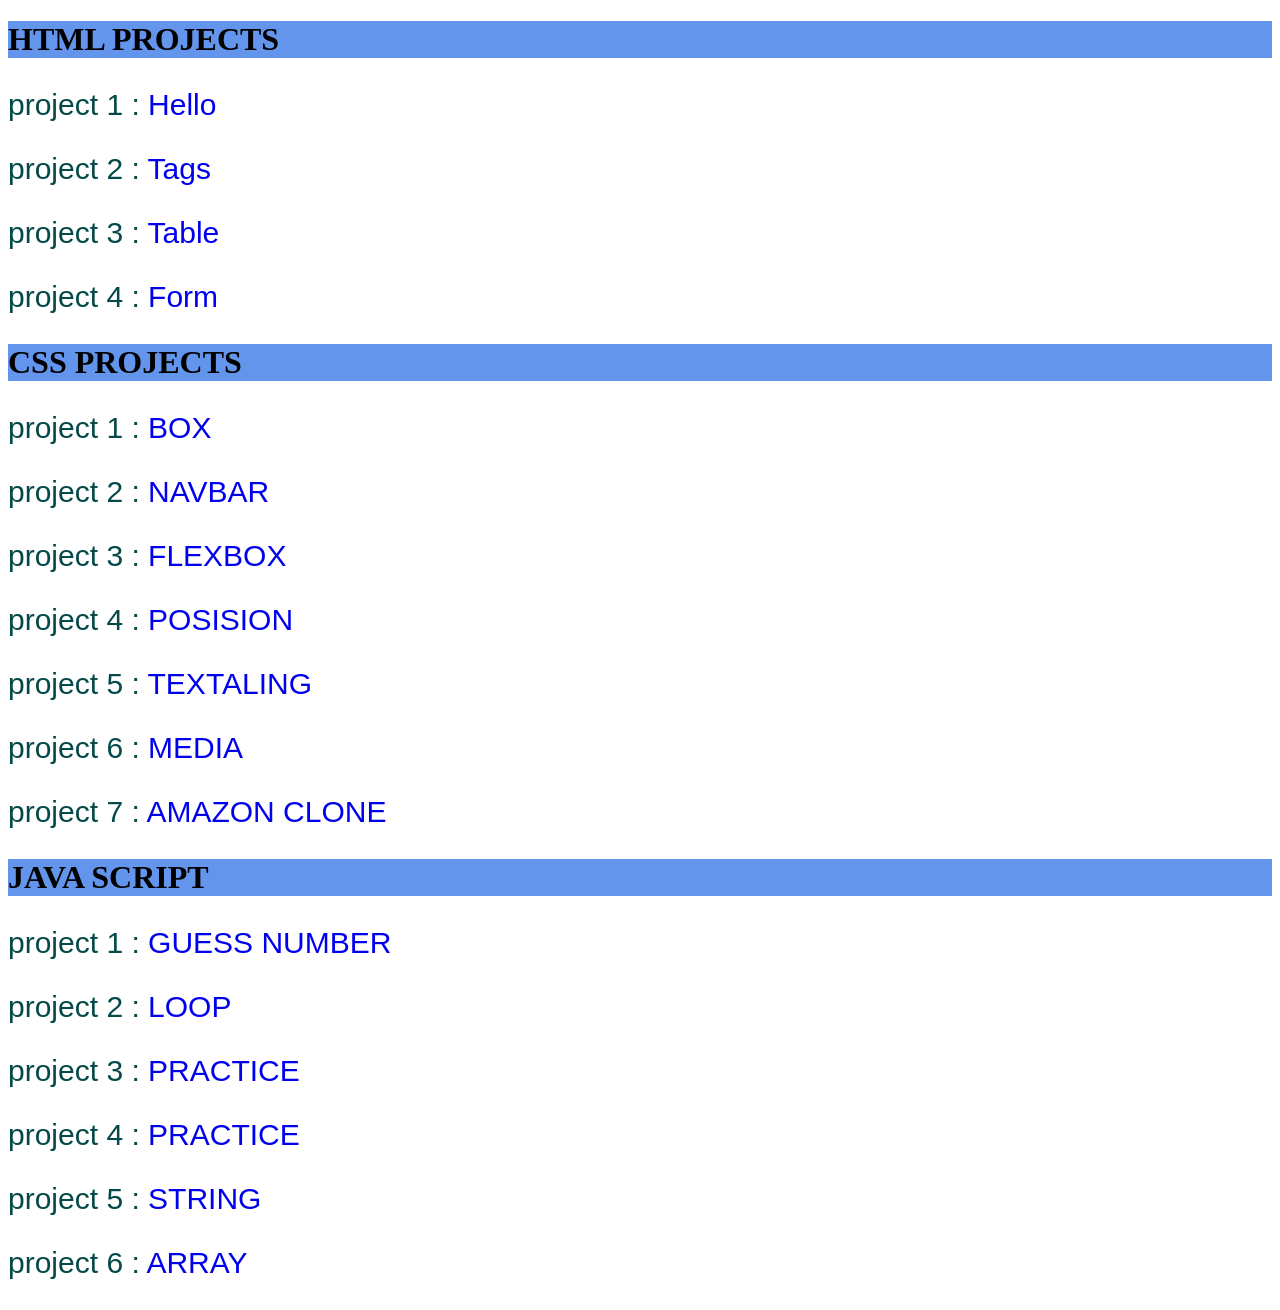
<file: index.html>
<!DOCTYPE html>
<html lang="en">
<head>
    <meta charset="UTF-8">
    <meta name="viewport" content="width=, initial-scale=1.0">
    <title>Document</title>
    <link rel="stylesheet" href="style.css">
</head>
<body>
    <h1>HTML PROJECTS</h1>
  <p> project 1 :  <a href="/HelloFolder/Helloworld/index.html">Hello</a></p> 
  <p> project 2 :  <a href="/HelloFolder/Tags/index.html">Tags</a></p>
  <p> project 3 :  <a href="/HelloFolder/table/index.html">Table</a></p>
  <p> project 4 : <a href="/HelloFolder/Form/index.html">Form </a></p>

  <h1>CSS PROJECTS</h1>
  <p> project 1 :   <a href="./css/practis set-3/no1/index.html">BOX</a></p> 
  <p> project 2 :  <a href="css/practis set-3/no2/index.html">NAVBAR</a></p>
  <p> project 3 : <a href="css/practiceset-4/index.html">FLEXBOX </a></p>
  <p> project 4 :  <a href="css/practiceset-5/index.html">POSISION</a></p>
  <p> project 5 :  <a href="css/pracrice set-6/index.html">TEXTALING</a></p> 
  <p> project 6 :   <a href="css/practice-set-7/index.html">MEDIA</a></p>
  <p> project 7 :   <a href="css/pset-8/index.html">AMAZON CLONE</a></p>

  <h1>JAVA SCRIPT</h1>
  <p> project 1 :   <a href="./js/guess number/index.html">GUESS NUMBER</a></p> 
  <p> project 2 :  <a href="./js/loop/index.html">LOOP</a></p>
  <p> project 3 : <a href="./js/practice set2/no1/index.html">PRACTICE </a></p>
  <p> project 4 : <a href="./js/practice set2/no2/index.html">PRACTICE </a></p>
  <p> project 5 : <a href="./js/string/index.html">STRING </a></p>
  <p> project 6 : <a href="./js/practice set2/no2/index.html">ARRAY </a></p>

</body>
</html>
</file>
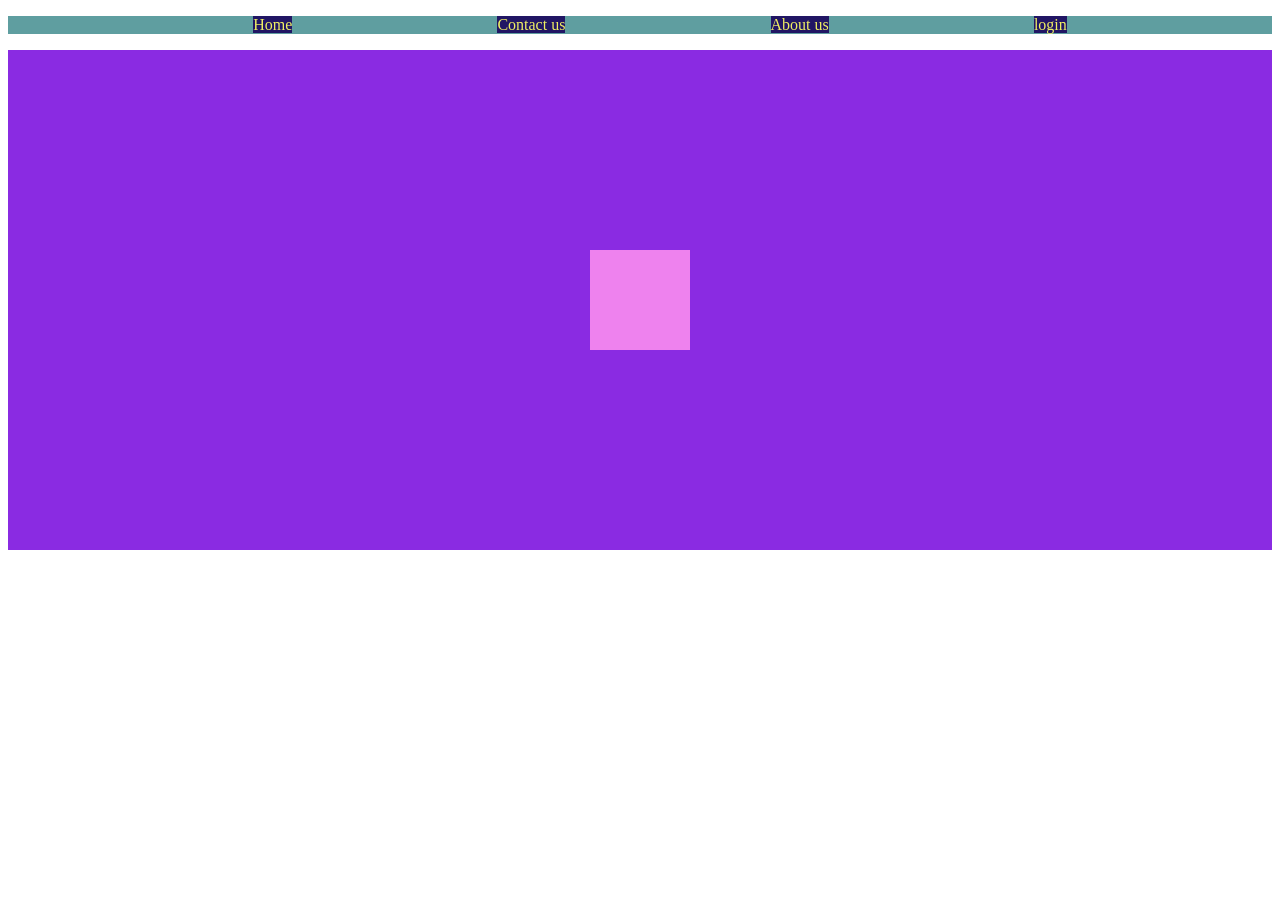
<file: css/pracrice set-6/index.html>
<!DOCTYPE html>
<html lang="en">
<head>
    <meta charset="UTF-8">
    <meta name="viewport" content="width=device-width, initial-scale=1.0">
    <title>p-set-6</title>
    <link rel="stylesheet" href="style.css">
</head>
<body>
        <ul class="navbar">
            <li><a href="#">Home</a></li>
            <li><a href="#">Contact us</a></li>
            <li><a href="#">About us</a></li>
            <li><a href="#">login</a></li>
        </ul>
   
    <div class="outer">
        <div class="inner"></div>
    </div>
</body>
</html>
</file>
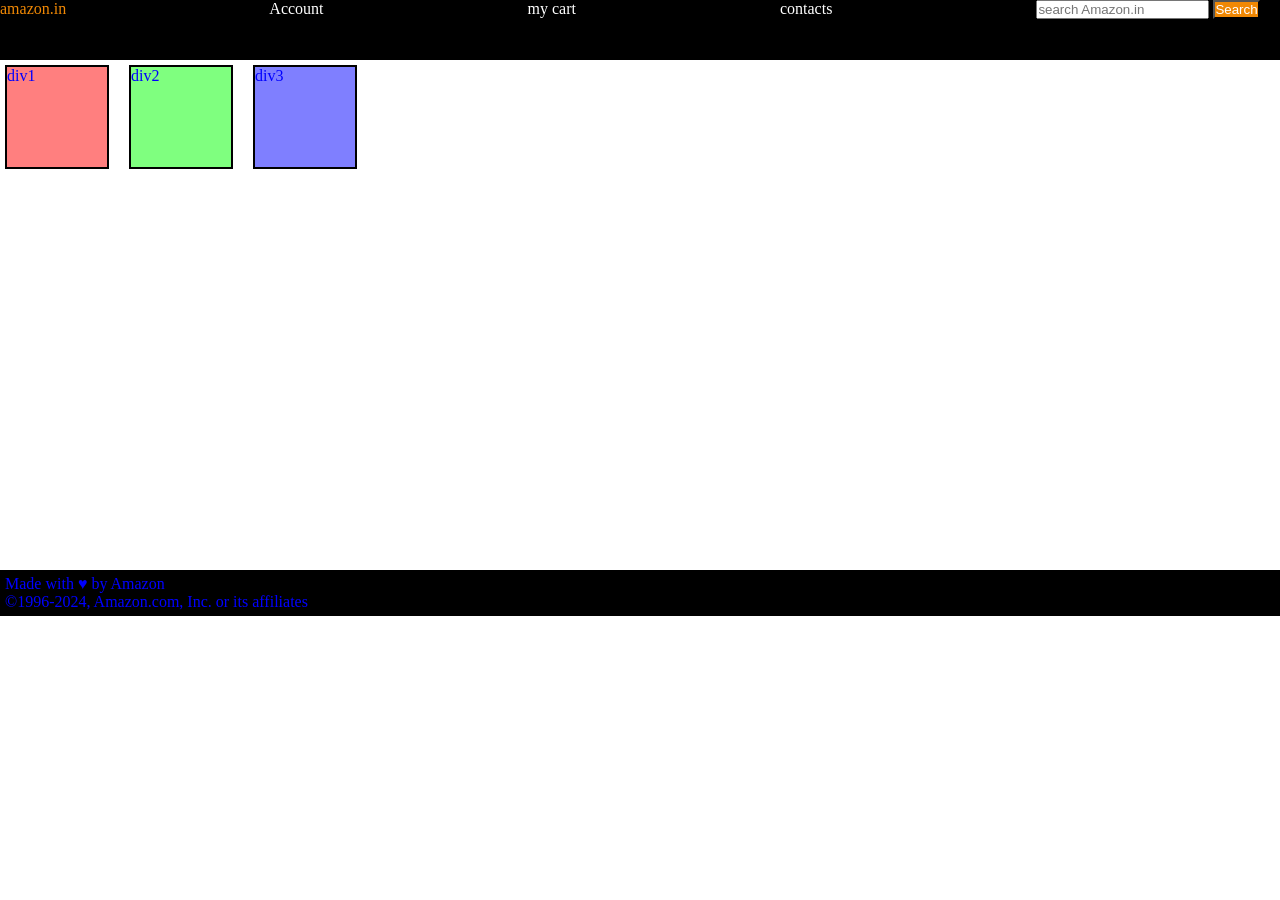
<file: css/practiceset-4/index.html>
<!DOCTYPE html>
<html lang="en">
<head>
    <meta charset="UTF-8">
    <meta name="viewport" content="width=
    , initial-scale=1.0">
    <title>practice-set-4</title>
    <link rel="stylesheet" href="style.css">
</head>
<body>
    <header >
        <div id="navbar">
            <a id="logo" href="#">amazon.in</a>
            <a href="#">Account</a>
            <a href="#">my cart</a>
            <a href="#">contacts</a>
            <input placeholder="search Amazon.in">
            <button>Search</button>
            </div>
    </header>
    <main id="div">
        <div class="d1">div1</div>
        <div  class="d2">div2</div>
        <div  class="d3">div3</div>
    </main>
    <footer>
        Made with &#9829; by Amazon
        <br>
        &#169;1996-2024, Amazon.com, Inc. or its affiliates
    </footer>
</body>
</html>
</file>
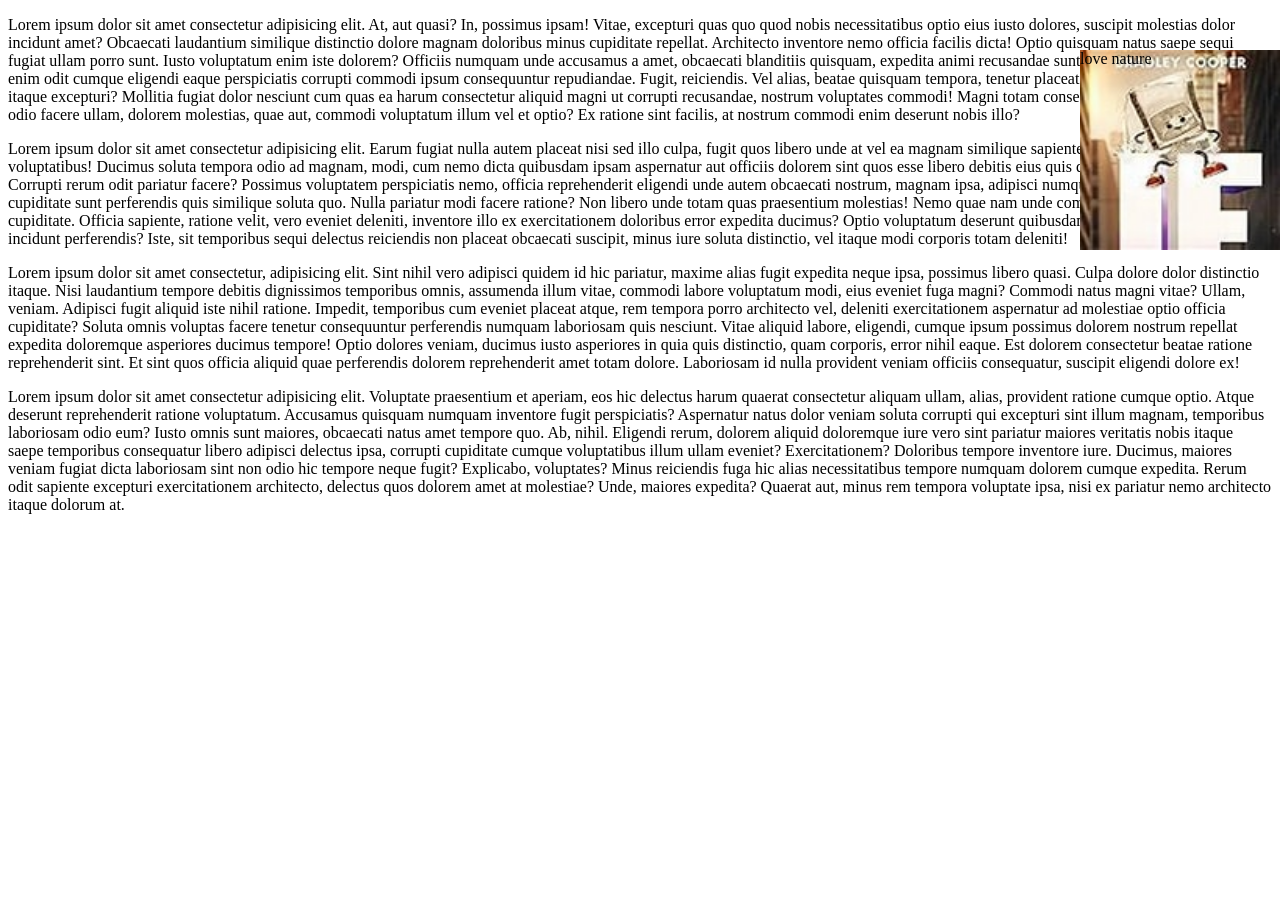
<file: css/practiceset-5/index.html>
<!DOCTYPE html>
<html lang="en">
<head>
    <meta charset="UTF-8">
    <meta name="viewport" content="width=device-width, initial-scale=1.0">
    <title>p-set-5</title>
    <link rel="stylesheet" href="style.css">
</head>
<body>
    <p>Lorem ipsum dolor sit amet consectetur adipisicing elit. At, aut quasi? In, possimus ipsam! Vitae, excepturi quas quo quod nobis necessitatibus optio eius iusto dolores, suscipit molestias dolor incidunt amet?
    Obcaecati laudantium similique distinctio dolore magnam doloribus minus cupiditate repellat. Architecto inventore nemo officia facilis dicta! Optio quisquam natus saepe sequi fugiat ullam porro sunt. Iusto voluptatum enim iste dolorem?
    Officiis numquam unde accusamus a amet, obcaecati blanditiis quisquam, expedita animi recusandae sunt qui doloribus ipsa ratione enim odit cumque eligendi eaque perspiciatis corrupti commodi ipsum consequuntur repudiandae. Fugit, reiciendis.
    Vel alias, beatae quisquam tempora, tenetur placeat perspiciatis quos, nesciunt ea itaque excepturi? Mollitia fugiat dolor nesciunt cum quas ea harum consectetur aliquid magni ut corrupti recusandae, nostrum voluptates commodi!
    Magni totam consequatur sed doloribus nemo odio facere ullam, dolorem molestias, quae aut, commodi voluptatum illum vel et optio? Ex ratione sint facilis, at nostrum commodi enim deserunt nobis illo?
    </p>
    <p>Lorem ipsum dolor sit amet consectetur adipisicing elit. Earum fugiat nulla autem placeat nisi sed illo culpa, fugit quos libero unde at vel ea magnam similique sapiente nesciunt! Quod, voluptatibus!
    Ducimus soluta tempora odio ad magnam, modi, cum nemo dicta quibusdam ipsam aspernatur aut officiis dolorem sint quos esse libero debitis eius quis quaerat necessitatibus. Corrupti rerum odit pariatur facere?
    Possimus voluptatem perspiciatis nemo, officia reprehenderit eligendi unde autem obcaecati nostrum, magnam ipsa, adipisci numquam esse tempora totam cupiditate sunt perferendis quis similique soluta quo. Nulla pariatur modi facere ratione?
    Non libero unde totam quas praesentium molestias! Nemo quae nam unde commodi illum dignissimos cupiditate. Officia sapiente, ratione velit, vero eveniet deleniti, inventore illo ex exercitationem doloribus error expedita ducimus?
    Optio voluptatum deserunt quibusdam rerum illo nam cumque incidunt perferendis? Iste, sit temporibus sequi delectus reiciendis non placeat obcaecati suscipit, minus iure soluta distinctio, vel itaque modi corporis totam deleniti!</p>
    <div>love nature</div>
    <p>Lorem ipsum dolor sit amet consectetur, adipisicing elit. Sint nihil vero adipisci quidem id hic pariatur, maxime alias fugit expedita neque ipsa, possimus libero quasi. Culpa dolore dolor distinctio itaque.
    Nisi laudantium tempore debitis dignissimos temporibus omnis, assumenda illum vitae, commodi labore voluptatum modi, eius eveniet fuga magni? Commodi natus magni vitae? Ullam, veniam. Adipisci fugit aliquid iste nihil ratione.
    Impedit, temporibus cum eveniet placeat atque, rem tempora porro architecto vel, deleniti exercitationem aspernatur ad molestiae optio officia cupiditate? Soluta omnis voluptas facere tenetur consequuntur perferendis numquam laboriosam quis nesciunt.
    Vitae aliquid labore, eligendi, cumque ipsum possimus dolorem nostrum repellat expedita doloremque asperiores ducimus tempore! Optio dolores veniam, ducimus iusto asperiores in quia quis distinctio, quam corporis, error nihil eaque.
    Est dolorem consectetur beatae ratione reprehenderit sint. Et sint quos officia aliquid quae perferendis dolorem reprehenderit amet totam dolore. Laboriosam id nulla provident veniam officiis consequatur, suscipit eligendi dolore ex!
    </p>
    <p>Lorem ipsum dolor sit amet consectetur adipisicing elit. Voluptate praesentium et aperiam, eos hic delectus harum quaerat consectetur aliquam ullam, alias, provident ratione cumque optio. Atque deserunt reprehenderit ratione voluptatum.
    Accusamus quisquam numquam inventore fugit perspiciatis? Aspernatur natus dolor veniam soluta corrupti qui excepturi sint illum magnam, temporibus laboriosam odio eum? Iusto omnis sunt maiores, obcaecati natus amet tempore quo.
    Ab, nihil. Eligendi rerum, dolorem aliquid doloremque iure vero sint pariatur maiores veritatis nobis itaque saepe temporibus consequatur libero adipisci delectus ipsa, corrupti cupiditate cumque voluptatibus illum ullam eveniet? Exercitationem?
    Doloribus tempore inventore iure. Ducimus, maiores veniam fugiat dicta laboriosam sint non odio hic tempore neque fugit? Explicabo, voluptates? Minus reiciendis fuga hic alias necessitatibus tempore numquam dolorem cumque expedita.
    Rerum odit sapiente excepturi exercitationem architecto, delectus quos dolorem amet at molestiae? Unde, maiores expedita? Quaerat aut, minus rem tempora voluptate ipsa, nisi ex pariatur nemo architecto itaque dolorum at.</p>
</body>
</html>
</file>
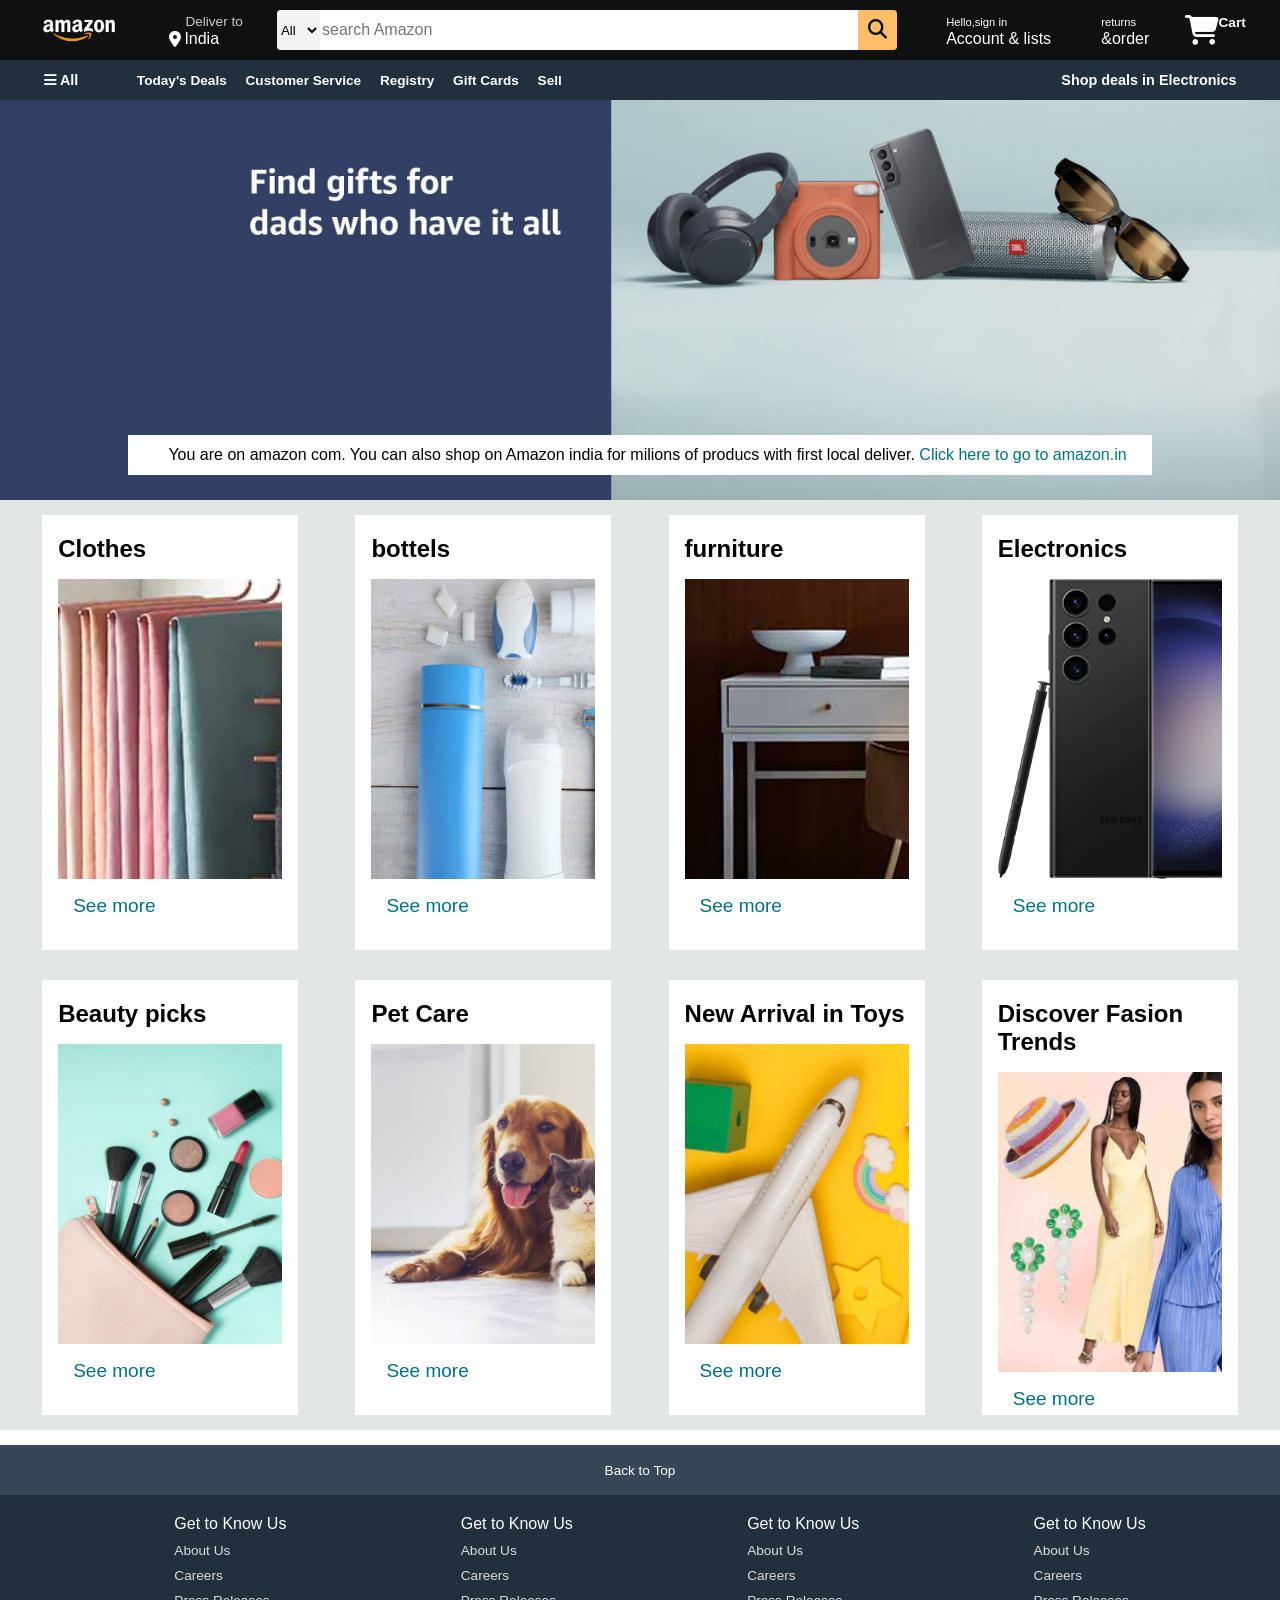
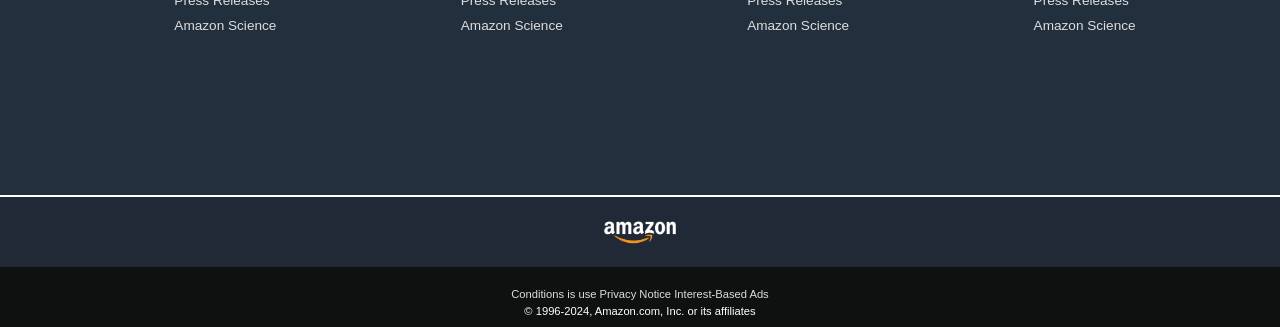
<file: css/pset-8/index.html>
<!DOCTYPE html>
<html lang="en">
<head>
    <meta charset="UTF-8">
    <meta name="viewport" content="width=device-width, initial-scale=1.0">
    <title>Amazon clon</title>
    <link rel="stylesheet" href="https://cdnjs.cloudflare.com/ajax/libs/font-awesome/6.5.2/css/all.min.css" integrity="sha512-SnH5WK+bZxgPHs44uWIX+LLJAJ9/2PkPKZ5QiAj6Ta86w+fsb2TkcmfRyVX3pBnMFcV7oQPJkl9QevSCWr3W6A==" crossorigin="anonymous" referrerpolicy="no-referrer" />
    <link rel="stylesheet" href="style.css">
</head>
<body>
    <header>
        <div class="navbar">
            <div class="nav-logo border">
                <div class="logo"></div>
            </div>
            

            <div class="nav-address border">
                <p class="add-first">Deliver to
                </p>
                     <div class="add-icon">
                        <i class="fa-solid fa-location-dot"></i>
                            <p class="add-sec">India</p>
                    </div>
            </div>


            <div class="nav-search">
                <select class="search-select">
                    <option >All</option>
                </select>
                <input placeholder="search Amazon" class="search-input">
                <div class="search-icon"><i class="fa-solid fa-magnifying-glass"></i></div>
            </div> 
            
            
               <div class="nav-signin  border">
                   <p><span>Hello,sign in</span></p><br>
                   <p class="nav-sec">Account & lists</p>
               </div>

               <div class="nav-returns border">
                <p><span>returns</span></p><br>
                <p class="nav-sec">&order</p>
            </div>
              
            <div class="nav-cart border">
                <i class="fa-solid fa-cart-shopping"></i>
                Cart
            </div>

            
        </div>

        <div class="panel">
            <div class="panel-all">
                <i class="fa-solid fa-bars"></i>
                All
            </div>

           <div id="options">
            <p>Today's Deals</p>
            <p>Customer Service</p>
            <p>Registry</p>
            <p>Gift Cards</p>
            <p>Sell</p>
           </div>
                
            
            
                
            

            <div class="panel-deals">
                Shop deals in Electronics 
            </div>
        </div>
    </header>
<!- Hero section->
    <div class="hero-section">

        <div class="hero-msg">
            <p>
                You are on amazon com. You can also shop on Amazon india for milions of producs with first local deliver.
                <a href="#"> Click here to go to amazon.in  </a>
            </p>
        </div>
    </div>
    
    <div class="shop-section">
        <div class="box1 box">

            <div class="box-content">
                <h2>Clothes</h2>
                    <div class="box-img" style="background-image: url('./box1_image.jpg');">
                     </div>
                    <p>See more</p>
            </div>
           
        </div>
        <div class="box2 box">
           <div class="box-content">
            <h2>bottels</h2>
                    <div class="box-img" style="background-image: url('./box2_image.jpg');">
                     </div>
                    <p>See more</p>
           </div>
                
            
        </div>
        <div class="box3 box">

            <div class="box-content">
                <h2>furniture</h2>
                    <div              class="box-img"              style="background-image: url('./box3_image.jpg');">
                     </div>
                    <p>See more</p>
            </div>
        </div>
        <div class="box4 box">

            <div class="box-content">
                <h2>Electronics</h2>
                    <div              class="box-img"              style="background-image: url('./box4_image.jpg');">
                     </div>
                    <p>See more</p>
            </div>
        </div>
        <div class="box5 box">

            <div class="box-content">
                <h2>Beauty picks</h2>
                    <div              class="box-img"              style="background-image: url('./box5_image.jpg');">
                     </div>
                    <p>See more</p>
            </div>
           
        </div>
        <div class="box6 box">
           <div class="box-content">
                <h2>Pet Care</h2>
                    <div              class="box-img"              style="background-image: url('./box6_image.jpg');">
                     </div>
                    <p>See more</p>
            </div>
        </div>
        <div class="box7 box">
           <div class="box-content">
                <h2>New Arrival in Toys</h2>
                    <div              class="box-img"              style="background-image: url('./box7_image.jpg');">
                     </div>
                    <p>See more</p>
            </div>
        </div>
        <div class="box8 box">

            <div class="box-content">
                <h2>Discover Fasion Trends</h2>
                    <div              class="box-img"              style="background-image: url('./box8_image.jpg');">
                     </div>
                    <p>See more</p>
            </div>
        </div>
     </div>

     <footer>
        <div class="foot-panel1">
            Back to Top
        </div>

        <div class="foot-panel2">
            <ul>
                <p>Get to Know Us</p>
                 <a href=""> About Us</a>
                <a href="">Careers</a>
                 <a href="">Press Releases</a>
                 <a href="">Amazon Science</a>
            </ul>
        
            <ul>
                <p>Get to Know Us</p>
                <a href=""> About Us</a>
                <a href="">Careers</a>
                <a href="">Press Releases</a>
                <a href="">Amazon Science</a>
                
            </ul>
            
               <ul>
                <p>Get to Know Us</p>
                <a href=""> About Us</a>
                <a href="">Careers</a>
                <a href="">Press Releases</a>
                <a href="">Amazon Science</a>
               </ul>
        
            <ul>
                <p>Get to Know Us</p>
                 <a href=""> About Us</a>
                <a href="">Careers</a>
                <a href="">Press Releases</a>
                <a href="">Amazon Science</a>
                  
            </ul>
        </div>

        <div class="foot-panel3">
            <div class="logo"></div>
        </div>

        <div class="foot-panel5">
            <div class="pages">
                <a href="">Conditions is use</a>
                <a href="">Privacy Notice</a>
                <a href="">Interest-Based Ads</a>
               
            </div>
            <div class="copyright">
                © 1996-2024, Amazon.com, Inc. or its affiliates
            </div>
        </div>
     </footer>
</body>
</html>
</file>
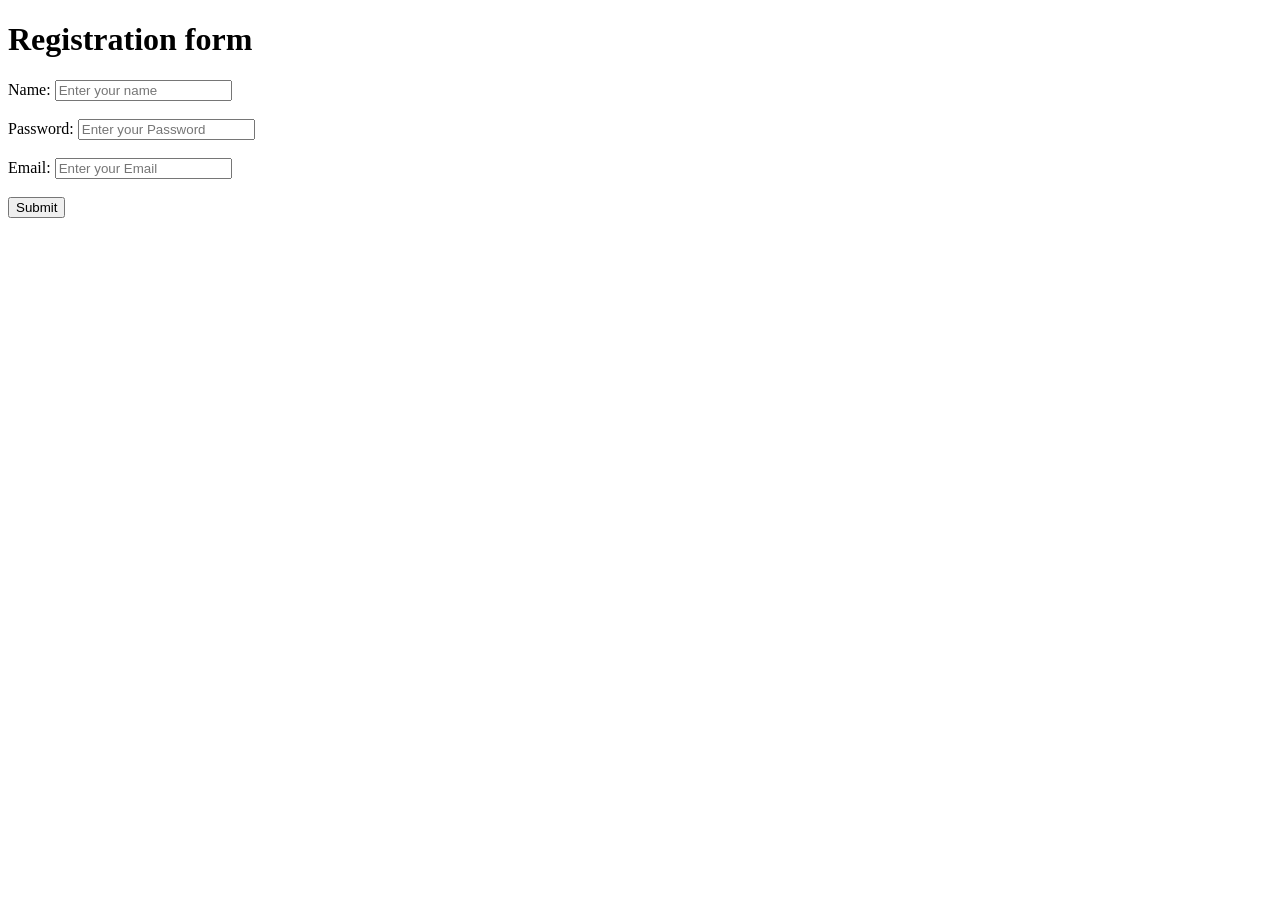
<file: HelloFolder/Forms/index.html>
<!DOCTYPE html>
<html lang="en">
<head>
    <meta charset="UTF-8">
    <meta name="viewport" content="width=device-width, initial-scale=1.0">
    <title>Registration form</title>
</head>
<body>
   <h1> Registration form </h1>
    <form action="">
     Name:   <input type="text" placeholder="Enter your name" name="" id=""><br><br>
     Password:   <input type="password" placeholder="Enter your Password" name="" id=""><br><br>
     Email:   <input type="email" placeholder="Enter your Email" name="" id=""><br><br>
     <button>Submit</button>
        <label for=""></label>
    </form>
    
</body>
</html>
</file>
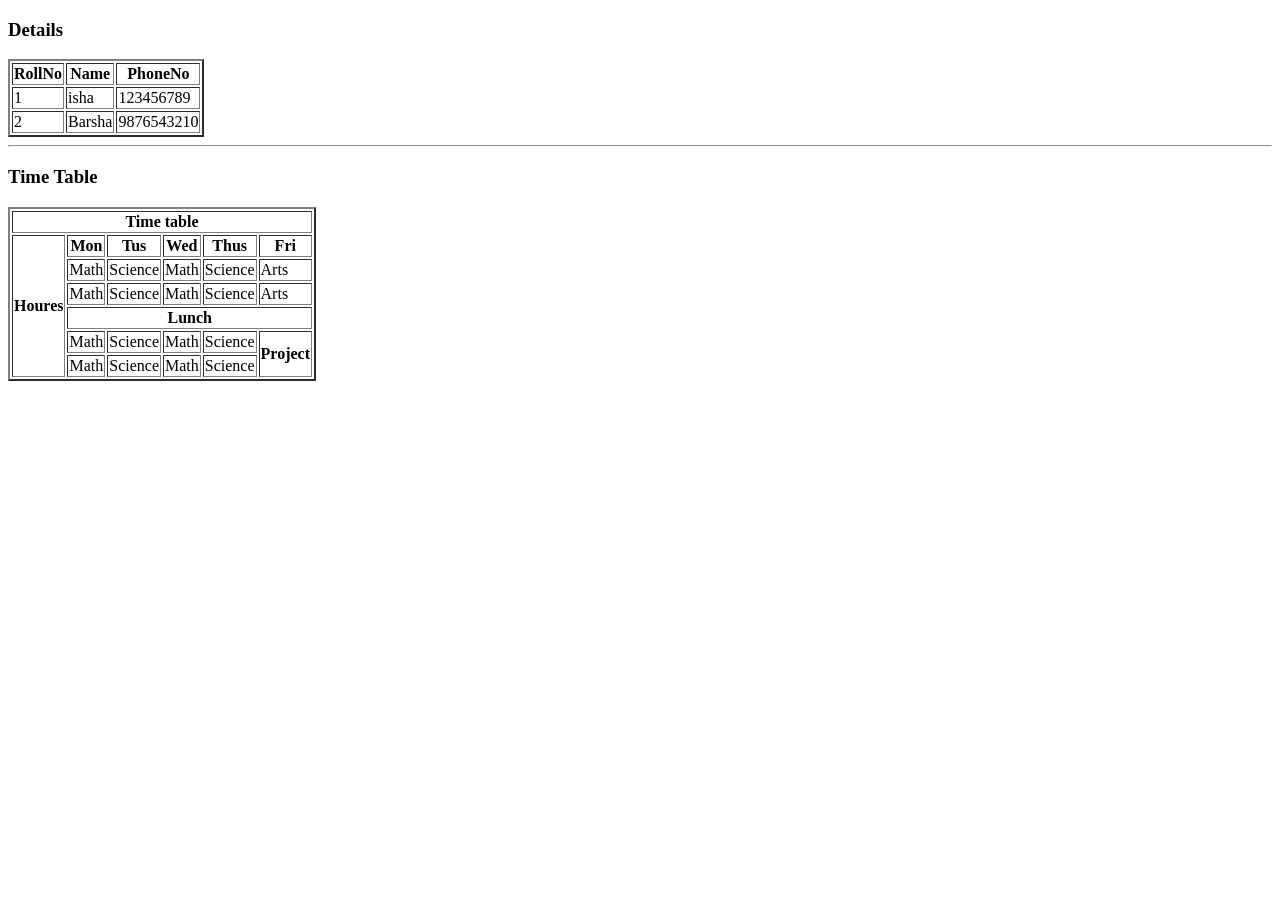
<file: HelloFolder/Table/index.html>
<!DOCTYPE html>
<html lang="en">
<head>
    <meta charset="UTF-8">
    <meta name="viewport" content="width=device-width, initial-scale=1.0">
    <title>Document</title>
</head>
<body>
    <h3>Details</h3>
    <table border="2">
        <tr>
            <th>RollNo</th>
            <th>Name</th>
            <th>PhoneNo</th>
        </tr>
        <tr>
            <td>1</td>
            <td>isha</td>
            <td>123456789</td>
        </tr>
        <tr>
            <td>2</td>
            <td>Barsha</td>
            <td>9876543210</td>
        </tr>
    </table>
    <hr>
    <h3>Time Table</h3>
    <table border="2">
        <tr>
            <th colspan="7">Time table</th>
           
        </tr>
        <tr>
            <th rowspan="6">Houres</th>
            <th>Mon</th>
            <th>Tus</th>
            <th>Wed</th>
            <th>Thus</th>
            <th>Fri</th>
        </tr>
        <tr>
            <td>Math</td>
            <td>Science</td>
            <td>Math</td>
            <td>Science</td>
            <td>Arts</td>
        </tr>
        <tr>
            <td>Math</td>
            <td>Science</td>
            <td>Math</td>
            <td>Science</td>
            <td>Arts</td>
        </tr>
        <tr>
            <th colspan="5">Lunch</th>
        </tr>
        <tr>
            <td>Math</td>
            <td>Science</td>
            <td>Math</td>
            <td>Science</td>
            <th colspan="2" rowspan="2">Project</th>
        </tr>
        <tr>
            <td>Math</td>
            <td>Science</td>
            <td>Math</td>
            <td>Science</td>
        </tr>
    </table>
</body>
</html>
</file>
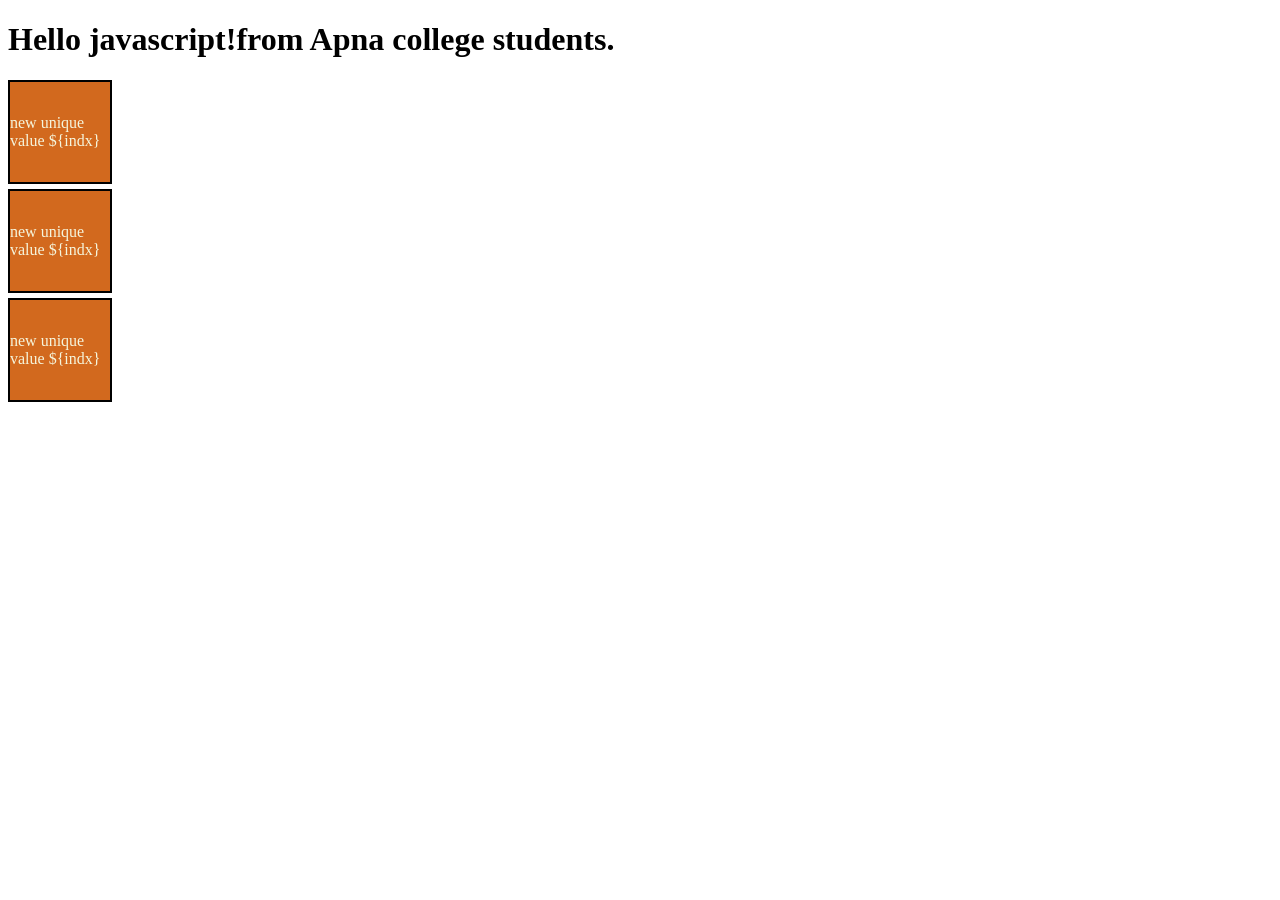
<file: js/DOM/index.html>
<!DOCTYPE html>
<html lang="en">
<head>
    <meta charset="UTF-8">
    <meta name="viewport" content="width=device-width, initial-scale=1.0">
    <title>Document</title>
    <link rel="stylesheet" href="style.css">
</head>
<body>
    <h1>Hello javascript!</h1>
    <div class="box">
        box1
    </div>
    <div class="box">box2</div>
    <div class="box">box3</div>
    <script src="./scrit.js"></script>
</body>
</html>
</file>
<file: style.css>
h1{
    background-color: cornflowerblue;
    color:black ;
}
h1:hover{
    background-color: blue;
    color: aquamarine;
}
p{
    font-size: 30px;
    color: rgb(5, 73, 73);
    font-family:'Franklin Gothic Medium', 'Arial Narrow', Arial, sans-serif;
}
a{
    text-decoration: none;

    
}
a:hover{
   
    background-color: rgb(49, 248, 9);
    color: rgb(10, 11, 11);
}
</file>
<file: css/pracrice set-6/style.css>
.navbar{
    background-color: cadetblue;
    display: flex;
    justify-content: space-evenly;
}
a{
    text-decoration: none;
    background-color:rgb(33, 22, 100);
    color: rgb(239, 239, 99);
}
li{
    list-style-type: none;
}
.outer{
    background-color:blueviolet;
    height: 500px;
    display: flex;
    justify-content: center;
    align-items: center;
}
.inner{
    background-color:violet;
    height: 100px;
    width: 100px;
}
</file>
<file: css/practiceset-4/style.css>
*{
    padding: 0;
    margin: 0;
    color: white;
}
#navbar{
    height: 60px;
    background-color: black;
}
button{
    background-color: #f08804;
}
#logo{
    color:  #f08804;
}
a{
    margin-right: 200px;
    text-decoration: none;
}
.contentbox{
    background-color: rgba(255,0,0, 0.5);
    height: 100px;
    width: 100px;
    margin: 45px;

}
#content{
      height:500px;
    
}
footer{
    background-color: black;
    color:blue;
    padding:5px;
}
:hover input{
    color: black;
    background-color: darkslateblue;
}
#div{
    display: flex;
    gap: 20px;
    margin:5px;
    height:500px;
}
.d1{
    background-color: rgba(255,0,0, 0.5);
    color:blue;
    height: 100px;
    width: 100px;
    border: 2px solid black;
}
.d2{
    background-color: rgba(0,255,0, 0.5);
    color: blue;
    height: 100px;
    width: 100px;
    border: 2px solid black;
}
.d3{
    background-color: rgba(0,0,255, 0.5);
    color:blue;
    height: 100px;
    width: 100px;
    border: 2px solid black;
}
</file>
<file: css/practiceset-5/style.css>
div{
    height: 200px;
    width: 200px;
    background-color: chocolate;
    background-image: url(./if1.jpeg);
    background-size: cover;
    position: fixed;
    right: 0px;
    top: 50px;
}
</file>
<file: css/pset-8/style.css>
*{
    margin: 0;
    font-family: Arial, Helvetica, sans-serif;
    border: border-box;
}
.navbar{
    height: 60px;
    background-color:#0f1111;
    color:white;
    display: flex;
    align-items: center;
    justify-content: space-evenly;
    
}
.nav-logo{
    height: 50px;
    width: 100px;

}
.logo{
    background-image: url(./amazon_logo.png);
    background-size: cover;
    height: 50px;
    width: 90px;
}
.border{
   border: 1px solid transparent; 
}
.border:hover{
    border: 1px solid white; 
 }
 
 /**location**/
 .add-first{
    color: #cccccc; 
    font-size: 0.85rem;
    margin-left: 16px;
 }
 .add-sec{
       font-size: 1rem;
       margin-left: 3px;
 }
 .add-icon{
    display: flex;
    align-items: center;
 }
 /**search**/
 .nav-search{
    display: flex;
    justify-content: space-evenly;
    background-color: rgb(191, 69, 140);
    width: 620px;
    height: 40px;
    border-radius: 4px;
 }
 .search-select{
    background-color: #f3f3f3;
    width: 50px;
    border-top-left-radius: 4px;
    border-bottom-left-radius: 4px; 
    border: none;
 }

 .search-input{
    width: 100%;
    font-size: 1rem;
    border: none;
 }
 .search-icon{
    width: 45px;
    display: flex;
    justify-content: center;
    align-items: center;
    text-align: center;
    font-size: 1.2rem;
    background-color: #febd68;
    border-top-right-radius: 4px;
    border-bottom-right-radius: 4px;
    color: #0f1111;
    
 }

 .nav-search:hover{
    border: 2px solid orange;
 }


 /**sign in**/


 span{
    font-size:  0.7rem;
 }

 .nav-sec{
    font-size: o.85rem;
    font-weight: 700px;
 }

 /**cart **/

 .nav-cart i{
    font-size: 30px;
 }

 .nav-cart{
    font-size: 0.85rem;
    font-weight: 700;
    display: flex;
 }



 /** panel **/

 .panel{
    height: 40px;
    background-color: #222f3d;
    display: flex;
    justify-content: space-evenly;
    align-items: center;
    color: white;
    font-weight: 700;
 }
 p{
   display: inline;
   margin-left: 15px;
 }
 .panel-all {
   font-size: 0.9rem;
 }
 #options {
   width: 70%;
   font-size: 0.85rem;
   
 }
 .panel-deals{
    font-size: 0.9rem;
 }

 /** Hero SEction **/

 .hero-section {
   background-image: url(./hero_image.jpg);
   background-size: cover;
   height: 400px;
   display: flex;
   justify-content: center;
   align-items: flex-end;
  
 }

 .hero-msg {
   background-color: white;
   color: black;
   height: 40px;
   display: flex;
   justify-content: center;
   align-items: center;
   font-size: o.85rem;
   width: 80%;

   margin-bottom: 25px;
 }

 .hero-msg a{

   color:#007185
 }


 /** Shop section **/

 .shop-section {
   display: flex;
   flex-wrap: wrap;
   justify-content: space-evenly;
   background-color: #e2e7e6;
 }
 .box {
   height: 400px;
   width: 20%;
   background-color: white;
   padding: 20px 0px 15px;
   margin: 15px;
   
 }
 .box-img{
   height: 300px;
   background-size: cover;
   margin-top: 1rem;
   margin-bottom: 1rem;
 }

 .box-content{
   margin-left: 1rem;
   margin-right: 1rem;
   
 }

 .box-content p{
   color:#007185;
   font-size: 19px;
   
 }

 /** footer **/

footer{
   margin-top:  15px;
}
 .foot-panel1{
   background-color: #374758;
   color: white;
   height: 50px;
   display: flex;
   justify-content: center;
   align-items: center;
   font-size: 0.85rem;
 }

 .foot-panel2{
   background-color: #222f3d;
   color: white;
   height: 300px;
   display: flex;
   justify-content: space-evenly;
   
 }
ul p{
   margin-left: 0px;
}
ul{
   margin-top: 20px;
}
 ul a{
   display: block;
   font-size: 0.85rem;
   margin-top: 10px ;
   
   
 }

 .foot-panel3{
   background-color: #202935;
   border-top: 2px solid white;
   height: 70px;
   display: flex;
   justify-content: center;
   align-items: center;
 }
 

 a{
   text-decoration: none;
   color: #dddddd;
 }

 .foot-panel5{
   background-color: #0f1111;
   color: white;
   font-size: 0.7rem;
   display: flex;
   flex-direction: column;
   justify-content: center;
   align-items: center;
   height: 60px;

 }

 .pages{
    
    padding-top: 10px;
 }

 .copyright{
   padding-top: 5px;
 }
</file>
<file: js/DOM/style.css>
.box {
  height: 100px;
  width: 100px;
  background-color: chocolate;
  color: beige;
  border: 2px solid black;
  margin-top: 5px;
  display: flex;
  justify-content: center;
  align-items: center;
 

}
</file>
